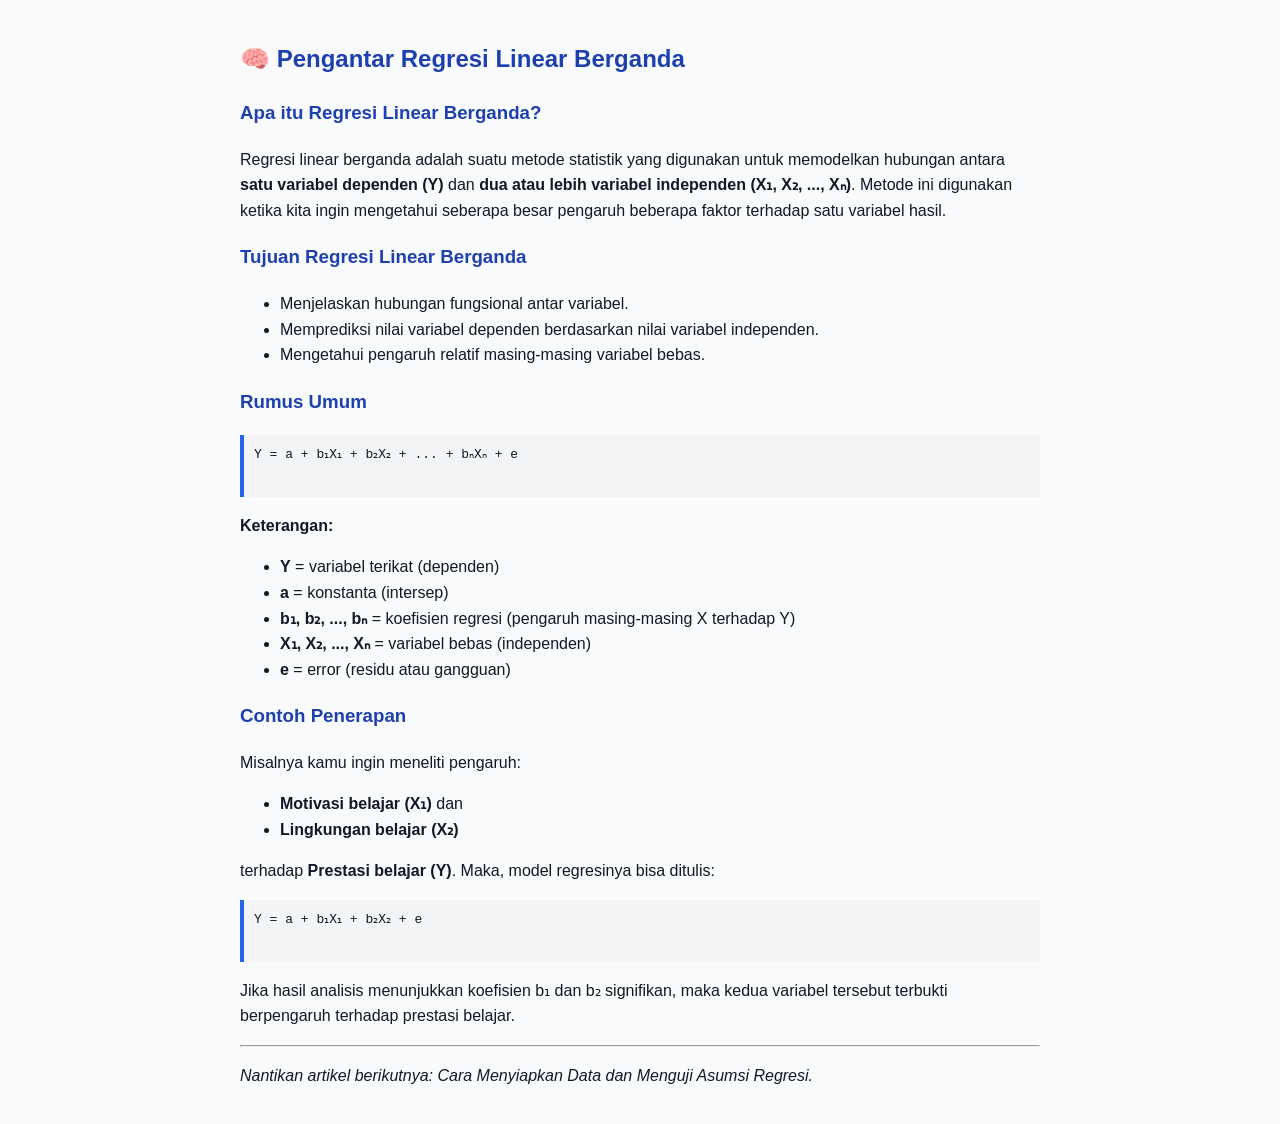
<file: index.html>
<!DOCTYPE html>
<html lang="id">
<head>
  <meta charset="UTF-8" />
  <meta name="viewport" content="width=device-width, initial-scale=1.0" />
  <title>HOMESTATISTIK</title>
  <link rel="stylesheet" href="style.css" />
</head>
<body>
  <main>
    <section class="artikel">
      <h2>🧠 Pengantar Regresi Linear Berganda</h2>

      <h3>Apa itu Regresi Linear Berganda?</h3>
      <p>
        Regresi linear berganda adalah suatu metode statistik yang digunakan untuk memodelkan hubungan antara 
        <strong>satu variabel dependen (Y)</strong> dan <strong>dua atau lebih variabel independen (X₁, X₂, ..., Xₙ)</strong>. 
        Metode ini digunakan ketika kita ingin mengetahui seberapa besar pengaruh beberapa faktor terhadap satu variabel hasil.
      </p>

      <h3>Tujuan Regresi Linear Berganda</h3>
      <ul>
        <li>Menjelaskan hubungan fungsional antar variabel.</li>
        <li>Memprediksi nilai variabel dependen berdasarkan nilai variabel independen.</li>
        <li>Mengetahui pengaruh relatif masing-masing variabel bebas.</li>
      </ul>

      <h3>Rumus Umum</h3>
      <pre>
Y = a + b₁X₁ + b₂X₂ + ... + bₙXₙ + e
      </pre>
      <p><strong>Keterangan:</strong></p>
      <ul>
        <li><strong>Y</strong> = variabel terikat (dependen)</li>
        <li><strong>a</strong> = konstanta (intersep)</li>
        <li><strong>b₁, b₂, ..., bₙ</strong> = koefisien regresi (pengaruh masing-masing X terhadap Y)</li>
        <li><strong>X₁, X₂, ..., Xₙ</strong> = variabel bebas (independen)</li>
        <li><strong>e</strong> = error (residu atau gangguan)</li>
      </ul>

      <h3>Contoh Penerapan</h3>
      <p>
        Misalnya kamu ingin meneliti pengaruh:
        <ul>
          <li><strong>Motivasi belajar (X₁)</strong> dan</li>
          <li><strong>Lingkungan belajar (X₂)</strong></li>
        </ul>
        terhadap <strong>Prestasi belajar (Y)</strong>. Maka, model regresinya bisa ditulis:
      </p>
      <pre>
Y = a + b₁X₁ + b₂X₂ + e
      </pre>
      <p>
        Jika hasil analisis menunjukkan koefisien b₁ dan b₂ signifikan, maka kedua variabel tersebut terbukti 
        berpengaruh terhadap prestasi belajar.
      </p>

      <hr>
      <p><em>Nantikan artikel berikutnya: Cara Menyiapkan Data dan Menguji Asumsi Regresi.</em></p>
    </section>
  </main>
</body>
</html>
</file>
<file: style.css>
body {
  font-family: Arial, sans-serif;
  background-color: #f9fafb;
  color: #111827;
  margin: 0;
  padding: 0;
}

.artikel {
  padding: 20px;
  max-width: 800px;
  margin: auto;
  line-height: 1.6;
}
.artikel h2, .artikel h3 {
  color: #1e40af;
}
.artikel pre {
  background: #f3f4f6;
  padding: 10px;
  border-left: 4px solid #2563eb;
  overflow-x: auto;
}
</file>
